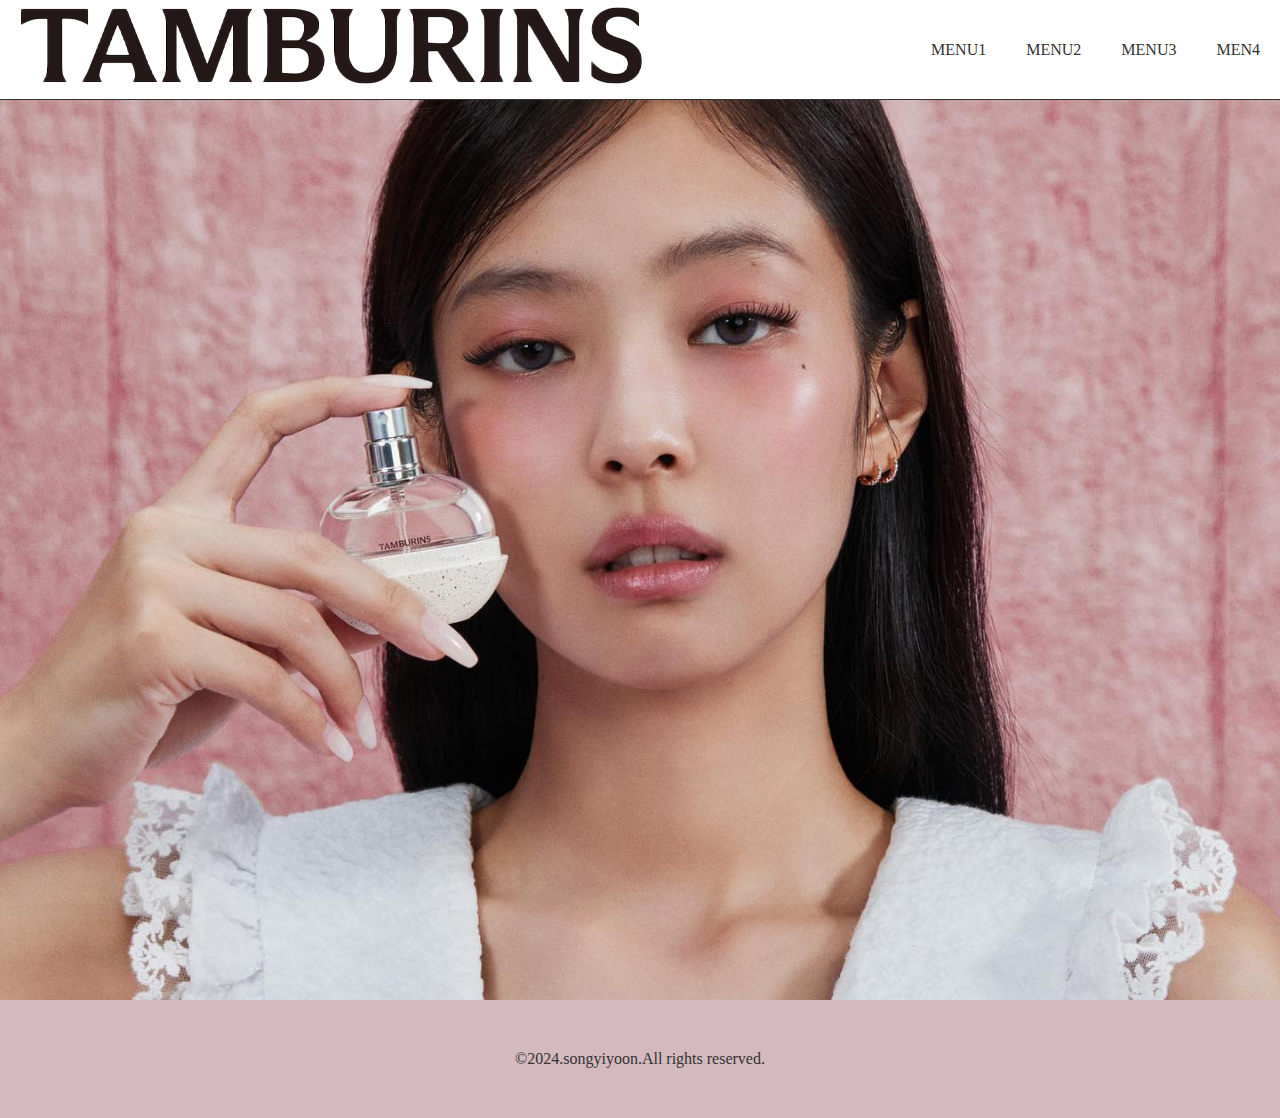
<file: index.html>
<!DOCTYPE html>
<html lang="ko">
<head>
    <meta charset="UTF-8">
    <meta name="viewport" content="width=device-width, initial-scale=1.0">
    <title>서브페이지 추가</title>
    <link rel="stylesheet" href="css/style.css">
    <script src="lib/jquery-3.7.1.min.js"></script>
    <script src="js/main.js"></script>
</head>
<body>
    <div id="wrap">
        <header class="header">
        </header><!-- .header end -->

        <main>
            <section class="main_visual">
                <img src="img/메인비주얼-이미지-1.jpg" alt="">
            </section><!-- .main_visual end -->
        </main>

        <footer class="footer">
            <p>©2024.songyiyoon.All rights reserved.</p>
        </footer><!-- .footer end -->
    </div><!-- #wrap end -->
</body>
</html>
</file>
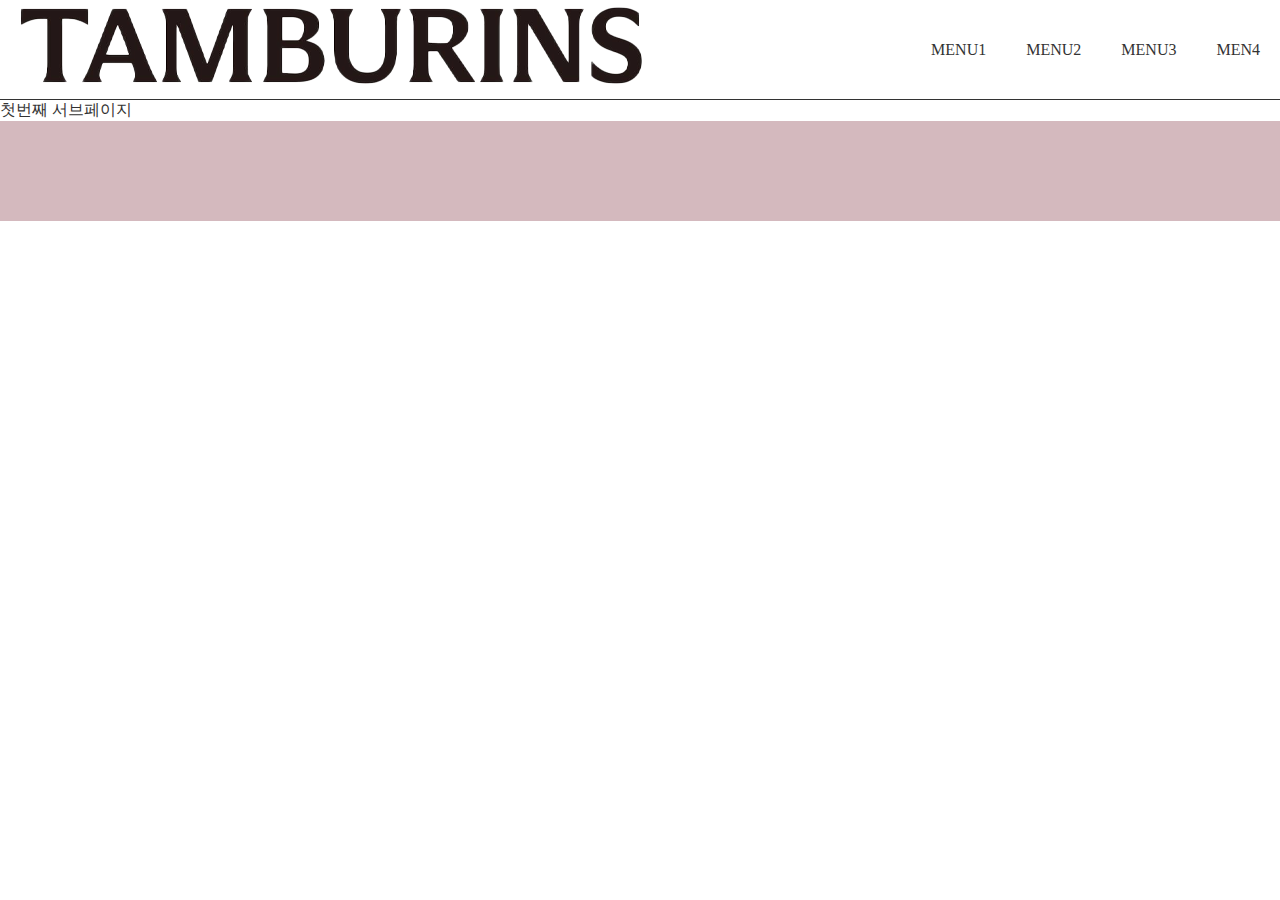
<file: sub/sub01.html>
<!DOCTYPE html>
<html lang="ko">
<head>
    <meta charset="UTF-8">
    <meta name="viewport" content="width=device-width, initial-scale=1.0">
    <title>첫번째 서브페이지</title>
    <link rel="stylesheet" href="../css/sub.css">
    <script src="../lib/jquery-3.7.1.min.js"></script>
    <script src="../js/sub.js"></script>
</head>
<body>
    <div id="wrap">
        <header class="header"></header>

        <main>
            첫번째 서브페이지
        </main>

        <footer class="footer"></footer>
    </div><!-- #wrap end -->
</body>
</html>
</file>
<file: css/style.css>
@charset "utf-8";
@import url('rest.css');
@import url('common.css');


/* .main_visual */
.main_visual{
    height: 100vh;
}
.main_visual img{
    width: 100%;
    height: 100%;
    object-fit: cover;
}
</file>
<file: css/sub.css>
@charset "utf-8";
@import url('../css/rest.css');
@import url('../css/common.css');


.sub_visual{
    height: 920px;
    text-align: center;
}
.sub_visual img{
    width: 864px;
    height: 100%;
    object-fit: cover;
}
</file>
